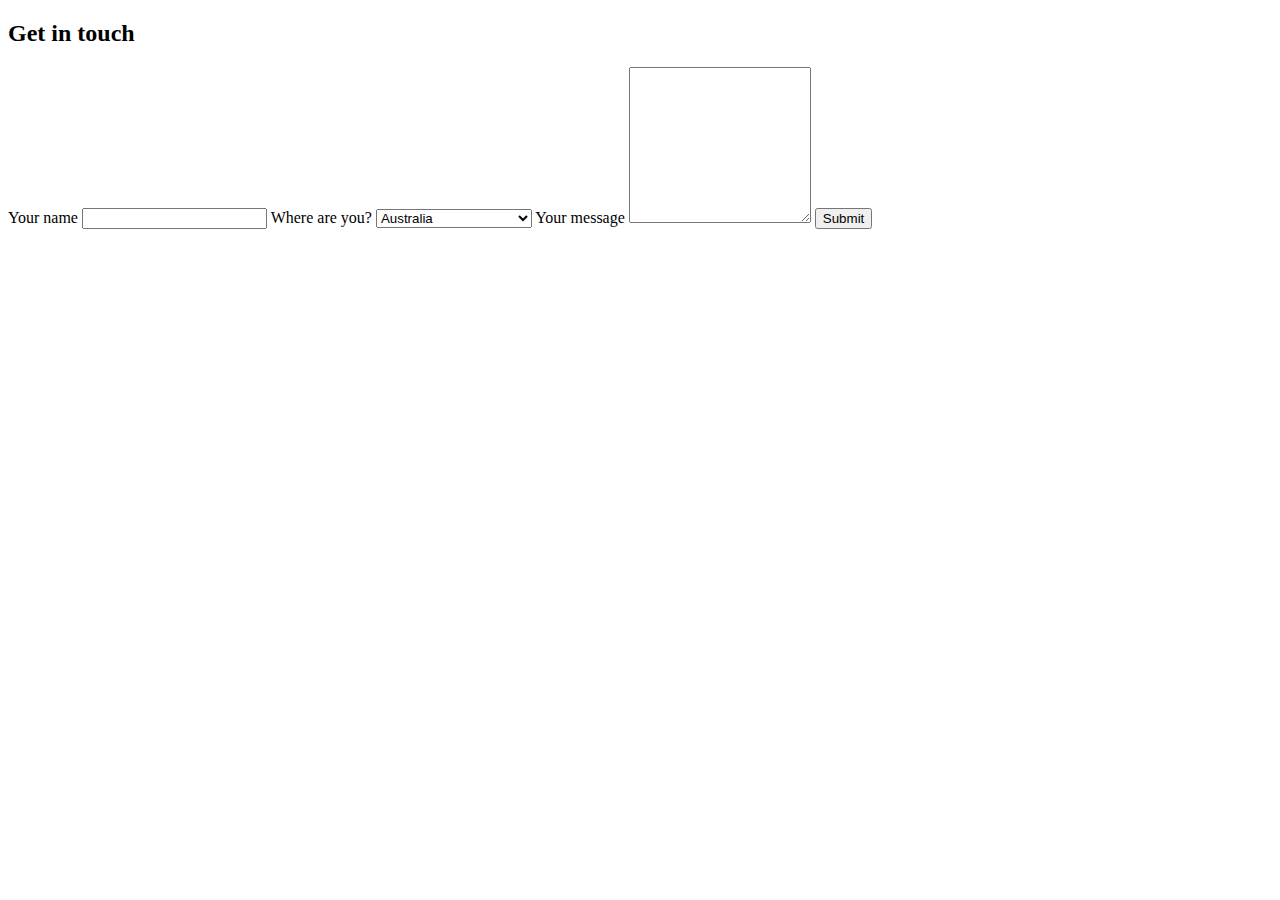
<file: Contact-Form.html>
<!DOCTYPE html>
<html lang="en">
  <head>
    <meta charset="UTF-8" />
    <meta name="viewport" content="width=device-width, initial-scale=1.0" />
    <title>Get in touch</title>
  </head>
  <body>
    <section class="contact-form">
      <h2>Get in touch</h2>
      <form>
        <label for="your-name">Your name</label>
        <input type="text" id="your-name" />
        <label for="location">Where are you?</label>
        <select name="location-selection" id="location">
          <option value="Australia">Australia</option>
          <option value="New Zealand">New Zealand</option>
          <option value="Other">Wherever else there is</option>
        </select>
        <label for="message">Your message</label>
        <textarea name="message-text" id="message" rows="10"></textarea>
        <input type="submit" value="Submit" />
      </form>
    </section>
  </body>
</html>
</file>
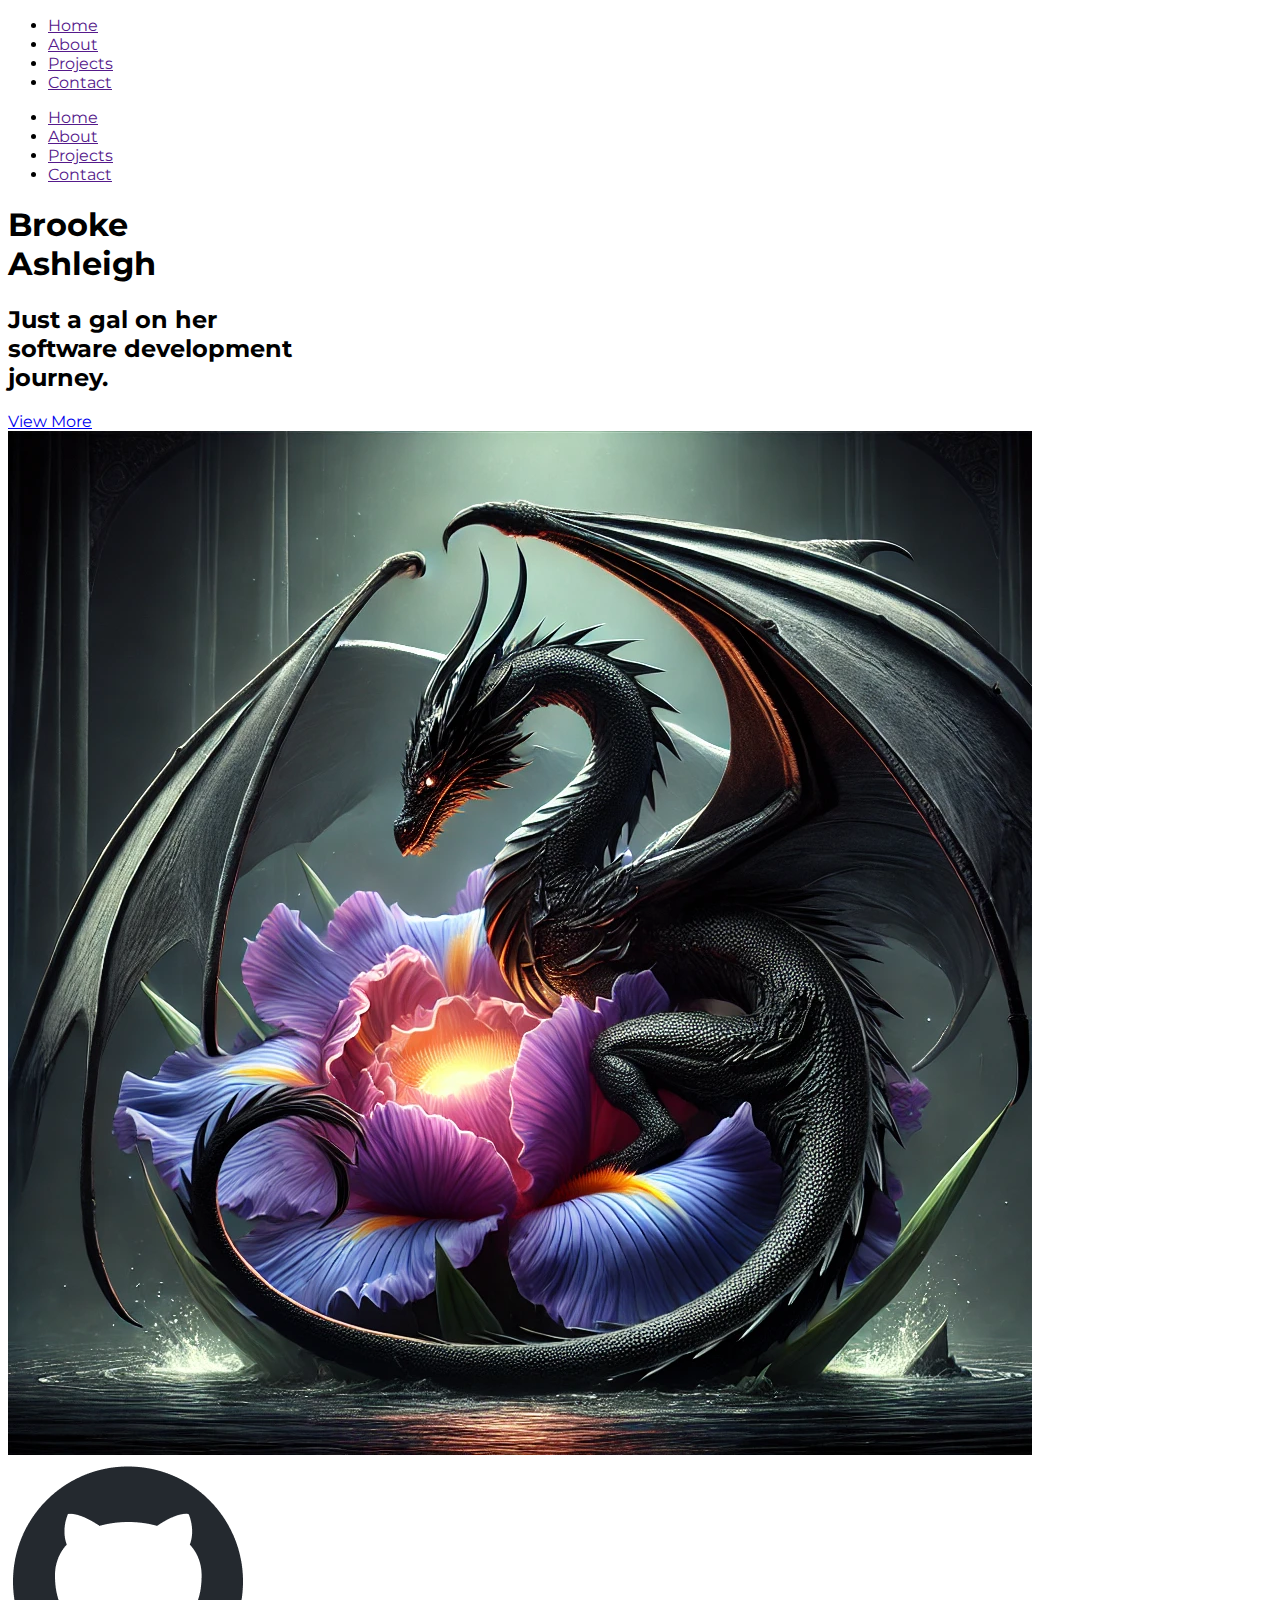
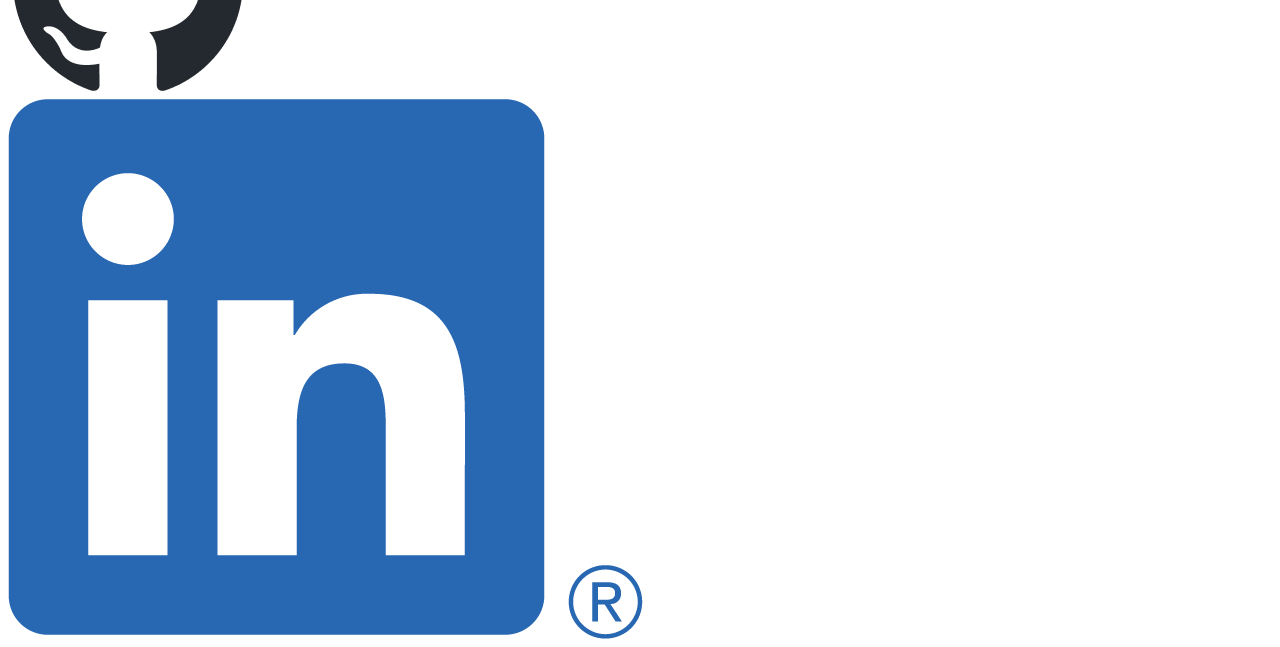
<file: New_Portfolio.html>
<!DOCTYPE html>
<html lang="en">
  <head>
    <meta charset="UTF-8" />
    <meta name="viewport" content="width=device-width, initial-scale=1.0" />
    <link rel="stylesheet" href="styles.css" />
    <script src="Portfolio.js"></script>
    <title>Brooke Ashleigh</title>
  </head>
  <body>
    <header>
      <nav class="desktop-nav" aria-label="Primary">
        <ul>
          <li>
            <a href="">Home</a>
          </li>
          <li>
            <a href="">About</a>
          </li>
          <li>
            <a href="">Projects</a>
          </li>
          <li>
            <a href="">Contact</a>
          </li>
        </ul>
      </nav>
      <nav class="mobile-nav display-none" aria-label="Primary">
        <ul>
          <li>
            <a href="">Home</a>
          </li>
          <li>
            <a href="">About</a>
          </li>
          <li>
            <a href="">Projects</a>
          </li>
          <li>
            <a href="">Contact</a>
          </li>
        </ul>
      </nav>
    </header>
    <section class="hero">
      <h1 class="name-title">
        Brooke <br />
        Ashleigh
      </h1>
      <h2>
        Just a gal on her <br />
        software development <br />
        journey.
      </h2>
      <a href="#" class="btn-primary">View More</a>
    </section>
    <div class="dragon-iris">
      <img
        class="dragon-image"
        src="images/dragon.webp"
        alt="A dragon wrapped around an iris"
      />
    </div>
    <footer>
      <a href="https://github.com/Beerooke31" title="Brooke's Github">
        <img
          class="socials-icon"
          src="images/github-mark.png"
          alt="Github Icon: Cat with a tentacle instead of an arm"
        />
      </a>
      <a href="https://www.linkedin.com/in/brooke-pierson-94038a2a9/">
        <img
          class="socials-icon"
          src="images/LI-In-Bug.png"
          alt="LinkedIn Icon: A blue square with white 'in' in the middle"
        />
      </a>
    </footer>
  </body>
</html>
</file>
<file: styles.css>
@import url("https://fonts.googleapis.com/css2?family=Montserrat:ital,wght@0,100..900;1,100..900&display=swap");

* {
  font-family: "Montserrat", serif;
}

/* Hamburger Menu */
.container {
  display: inline-block;
  cursor: pointer;
}

.bar1,
.bar2,
.bar3 {
  width: 35px;
  height: 5px;
  background-color: #b1a1ed;
  margin: 6px 0;
  transition: 0.4s;
}

/* Navbar */

.overlay {
  height: 100%;
  width: 0;
  position: fixed;
  z-index: 1;
  top: 0;
  left: 0;
  background-color: #b1a1ed;
  opacity: 0.9;
  overflow-x: hidden;
  transition: 0.5s;
}

.overlay-content {
  position: relative;
  top: 25%;
  width: 100%;
  text-align: center;
  margin-top: 30px;
}

.overlay a {
  padding: 8px;
  text-decoration: none;
  font-size: 36px;
  color: white;
  display: block;
  transition: 0.3s;
}

.overlay a:hover,
.overlay a:focus {
  color: #ffd230;
}

.overlay .closebtn {
  position: absolute;
  top: 20px;
  right: 45px;
  font-size: 60px;
}

@media screen and (max-height: 450px) {
  .overlay a {
    font-size: 20px;
  }
  .overlay .closebtn {
    font-size: 40px;
    top: 15px;
    right: 35px;
  }
}

/* Main page content */

.logo {
  display: flex;
  justify-content: center;
  margin: auto;
}

.tagline {
  display: flex;
  justify-content: center;
  padding: 5rem 15rem;
  border: #ffd230;
  background-color: #ffd230;
  color: white;
  margin-bottom: 5rem;
}

.socials-icon {
  display: flex;
  justify-content: center;
  align-items: center;
  flex-wrap: wrap;
}

.linkedin-icon,
.github-icon {
  width: 5rem;
  height: 5rem;
  padding: 1rem;
}

@media screen and (max-width: 480px) {
  .logo {
    width: 15rem;
  }
}

/* Projects Page */

.project-title {
  text-align: center;
  margin: 5rem 0 10rem;
  font-size: 6rem;
}

.project-ff {
  text-align: center;
  padding-bottom: 10rem;
}

.furfuturefunding {
  width: 20rem;
  margin: auto;
  display: flex;
  justify-content: center;
  border-radius: 10%;
}

.sb-header {
  text-align: center;
}

.starbounty {
  width: 20rem;
  margin: 0 auto 10rem;
  display: flex;
  justify-content: center;
  border-radius: 3%;
}

/* About Me */

.about-me {
  display: flex;
  justify-content: center;
  padding-top: 5rem;
  font-size: 80px;
  color: #9aedb6;
  text-align: center;
}

.profile-pic {
  width: 15em;
  display: flex;
  padding: 3rem 5rem;
  justify-content: center;
  margin: auto;
  border-radius: 30%;
}

.about-body {
  margin: 5rem auto;
  padding: 5rem;
  display: flex;
  line-height: 2;
  justify-content: center;
  padding-bottom: 5rem;
  border: solid #64cc87;
  background-color: #9aedb6;
  border-radius: 10px;
  width: 40rem;
}

/* Contact Form */

.heading {
  font-size: 35px;
}

.mandatory {
  color: red;
}

.contact-form {
  display: flex;
  flex-direction: column;
  justify-content: center;
  align-items: center;
  margin: 10rem auto;
  padding: 2rem;
  border: solid #8c52ff;
  width: 30rem;
  border-radius: 2rem;
  background-color: #b1a1ed;
}

input[type="text"],
input,
select,
textarea {
  padding: 12px;
  resize: both;
  border-radius: 10px;
  border: solid #8c52ff;
  background-color: white;
}

label {
  padding: 10px 0px 10px 0px;
}

.submit {
  padding: 10px;
  margin: 20px;
  border: solid #8c52ff;
  width: 10rem;
  border-radius: 10px;
  background-color: white;
}

.submit:active {
  background-color: #7158cd;
  box-shadow: 0 5px #737373;
  transform: translateY(4px);
}
</file>
